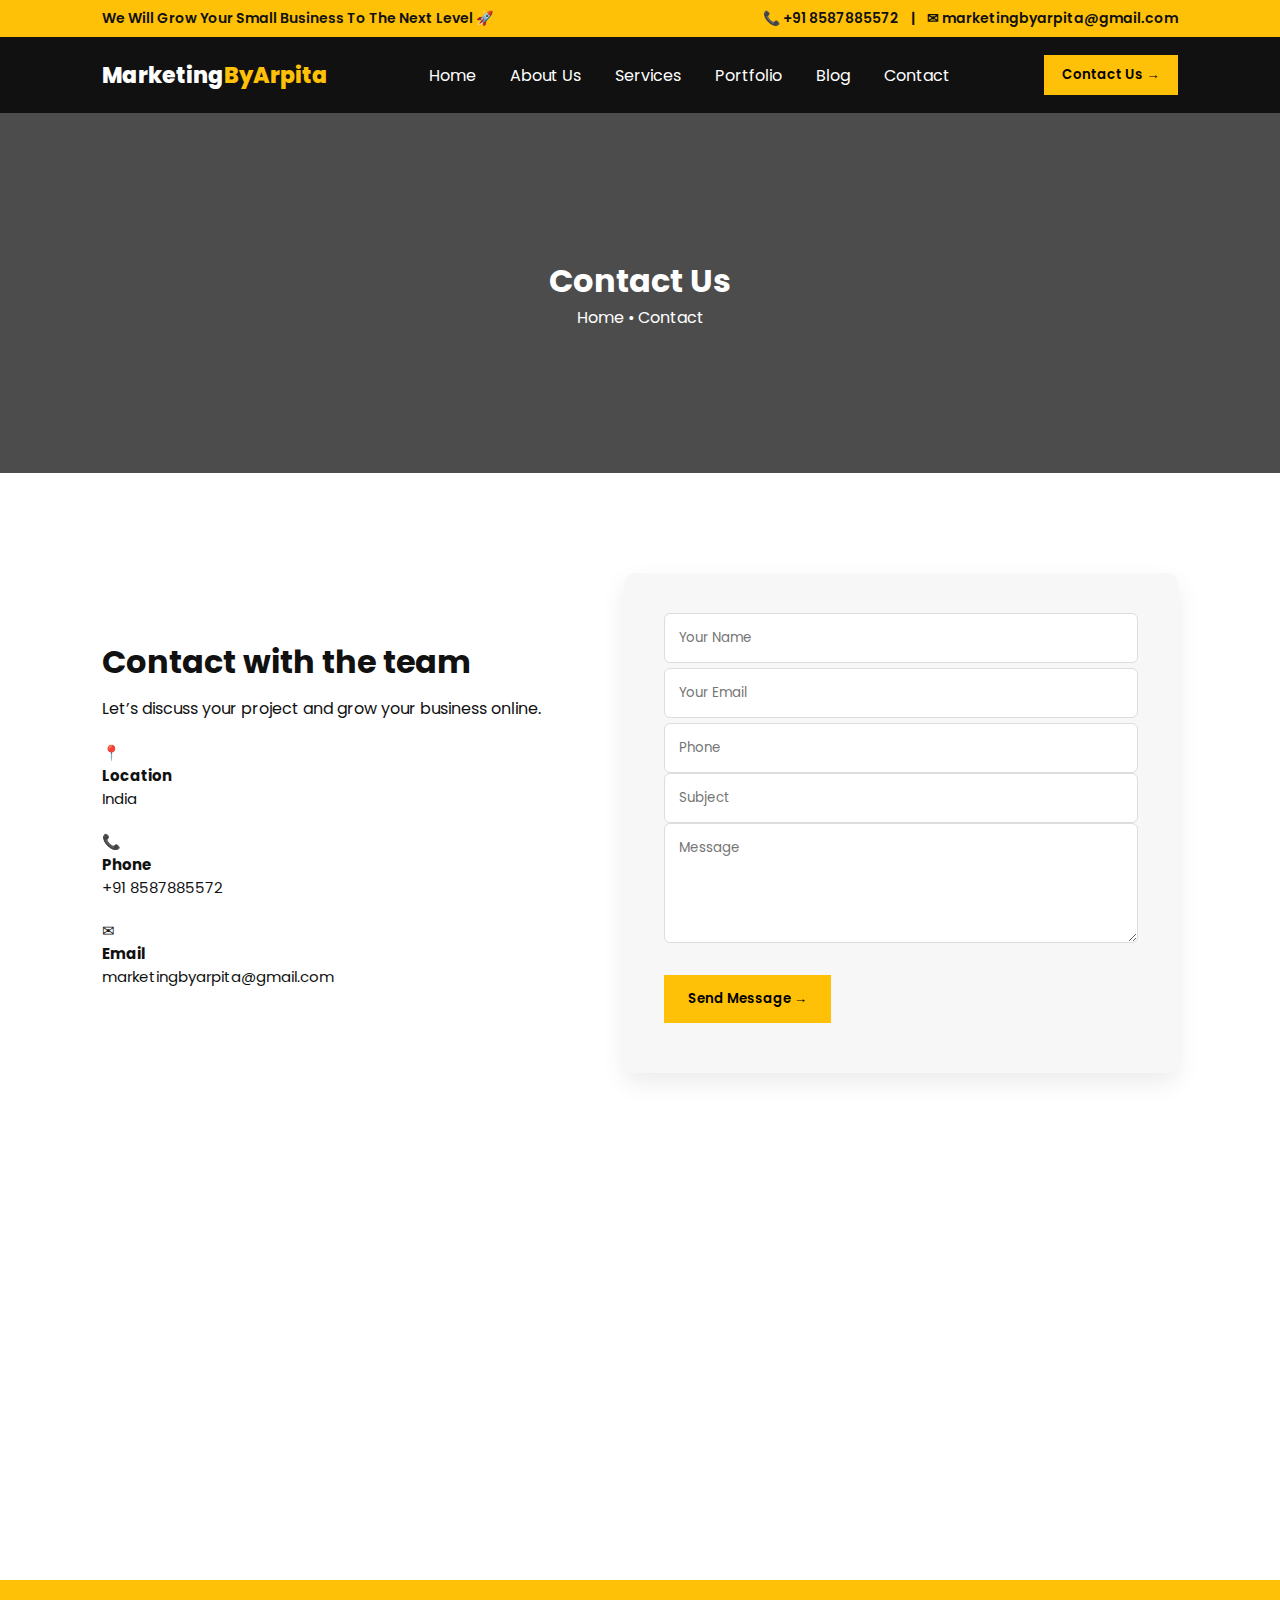
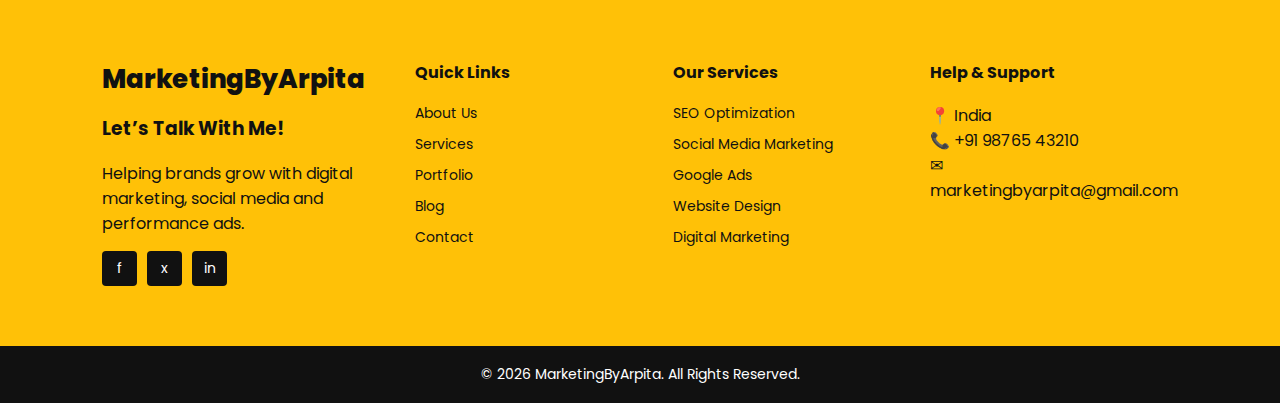
<file: Contact.html>
<!DOCTYPE html>
<html lang="en">

<head>
    <meta charset="UTF-8" />
    <meta name="viewport" content="width=device-width, initial-scale=1.0" />
    <title>Marketing By Arpita</title>

    <!-- Google Font -->
    <link href="https://fonts.googleapis.com/css2?family=Poppins:wght@300;400;600;800&display=swap" rel="stylesheet">

    <link rel="stylesheet" href="dmstyle.css">
</head>

<body>

    <!--  TOP BAR  -->
    <div class="topbar">

        <div class="top-left">
            We Will Grow Your Small Business To The Next Level 🚀
        </div>

        <div class="top-right">
            📞 +91 8587885572 &nbsp;&nbsp; | &nbsp;&nbsp; ✉ marketingbyarpita@gmail.com
        </div>

    </div>


    <!-- NAVBAR  -->
    <header class="navbar">

        <div class="logo">
            Marketing<span>ByArpita</span>
        </div>

        <nav>
            <a href="dm.html">Home</a>
            <a href="about us.html">About Us</a>
            <a href="services.html">Services</a>
            <a href="portfolio.html">Portfolio</a>
            <a href="#">Blog</a>
            <a href="Contact.html">Contact</a>
        </nav>

        <button class="btn-nav">Contact Us →</button>

    </header>
    <!--  HERO -->
    <section class="contact-hero">
        <div class="contact-hero-overlay">
            <h1>Contact Us</h1>
            <p>Home • Contact</p>
        </div>
    </section>



    <!--  CONTACT SECTION  -->
    <section class="contact-section">

        <div class="contact-grid">

            <!-- LEFT INFO -->
            <div class="contact-info">

                <h2>Contact with the team</h2>
                <p>Let’s discuss your project and grow your business online.</p>

                <div class="info-box">
                    📍 <strong>Location</strong>
                    <span>India</span>
                </div>

                <div class="info-box">
                    📞 <strong>Phone</strong>
                    <span>+91 8587885572</span>
                </div>

                <div class="info-box">
                    ✉ <strong>Email</strong>
                    <span>marketingbyarpita@gmail.com</span>
                </div>

            </div>



            <!-- RIGHT FORM -->
            <div class="contact-form">

                <form id="contactForm">

                    <div>
                        <input type="text" id="name" placeholder="Your Name">
                        <span class="error" id="nameError"></span>
                    </div>

                    <div>
                        <input type="email" id="email" placeholder="Your Email">
                        <span class="error" id="emailError"></span>
                    </div>

                    <div>
                        <input type="text" id="phone" placeholder="Phone">
                    </div>

                    <div>
                        <input type="text" id="subject" placeholder="Subject">
                    </div>

                    <div>
                        <textarea id="message" placeholder="Message"></textarea>
                        <span class="error" id="messageError"></span>
                    </div>

                    <button class="btn-primary">Send Message →</button>
                    <p id="successMsg"></p>
                </form>

            </div>

        </div>

    </section>

    <!--  MAP  -->
    <section class="map">
        <iframe
            src="https://maps.google.com/maps?q=Packpr%20food%20delivery%20bags&t=&z=14&ie=UTF8&iwloc=&output=embed">
        </iframe>

    </section>



    <!-- FOOTER  -->
    <footer class="footer">

        <div class="footer-grid">

            <!-- Column 1 -->
            <div class="footer-col">
                <h2 class="footer-logo">Marketing<span>ByArpita</span></h2>

                <h3>Let’s Talk With Me!</h3>

                <p>
                    Helping brands grow with digital marketing,
                    social media and performance ads.
                </p>

                <div class="socials">
                    <a href="#">f</a>
                    <a href="#">x</a>
                    <a href="#">in</a>
                </div>
            </div>



            <!-- Column 2 -->
            <div class="footer-col">
                <h4>Quick Links</h4>
                <ul>
                    <li><a href="#">About Us</a></li>
                    <li><a href="#">Services</a></li>
                    <li><a href="#">Portfolio</a></li>
                    <li><a href="#">Blog</a></li>
                    <li><a href="#">Contact</a></li>
                </ul>
            </div>



            <!-- Column 3 -->
            <div class="footer-col">
                <h4>Our Services</h4>
                <ul>
                    <li>SEO Optimization</li>
                    <li>Social Media Marketing</li>
                    <li>Google Ads</li>
                    <li>Website Design</li>
                    <li>Digital Marketing</li>
                </ul>
            </div>



            <!-- Column 4 -->
            <div class="footer-col">
                <h4>Help & Support</h4>

                <p>📍 India</p>
                <p>📞 +91 98765 43210</p>
                <p>✉ marketingbyarpita@gmail.com</p>
            </div>

        </div>



        <!-- Bottom bar -->
        <div class="footer-bottom">
            © 2026 MarketingByArpita. All Rights Reserved.
        </div>

    </footer>
    <script>

        document.getElementById("contactForm").onsubmit = function (e) {

            e.preventDefault();

            let name = document.getElementById("name").value;
            let email = document.getElementById("email").value;
            let phone = document.getElementById("phone").value;
            let message = document.getElementById("message").value;

            document.getElementById("nameError").innerText = "";
            document.getElementById("emailError").innerText = "";
            document.getElementById("messageError").innerText = "";
            document.getElementById("successMsg").innerText = "";

            let ok = true;

            if (name == "") {
                document.getElementById("nameError").innerText = "Name required";
                ok = false;
            }

            if (email == "") {
                document.getElementById("emailError").innerText = "Email required";
                ok = false;
            }

            if (message == "") {
                document.getElementById("messageError").innerText = "Message required";
                ok = false;
            }

            if (ok) {
                document.getElementById("successMsg").innerText = "✅ Message sent successfully!";
                document.getElementById("contactForm").reset();
            }

        }
    </script>


</body>

</html>
</file>
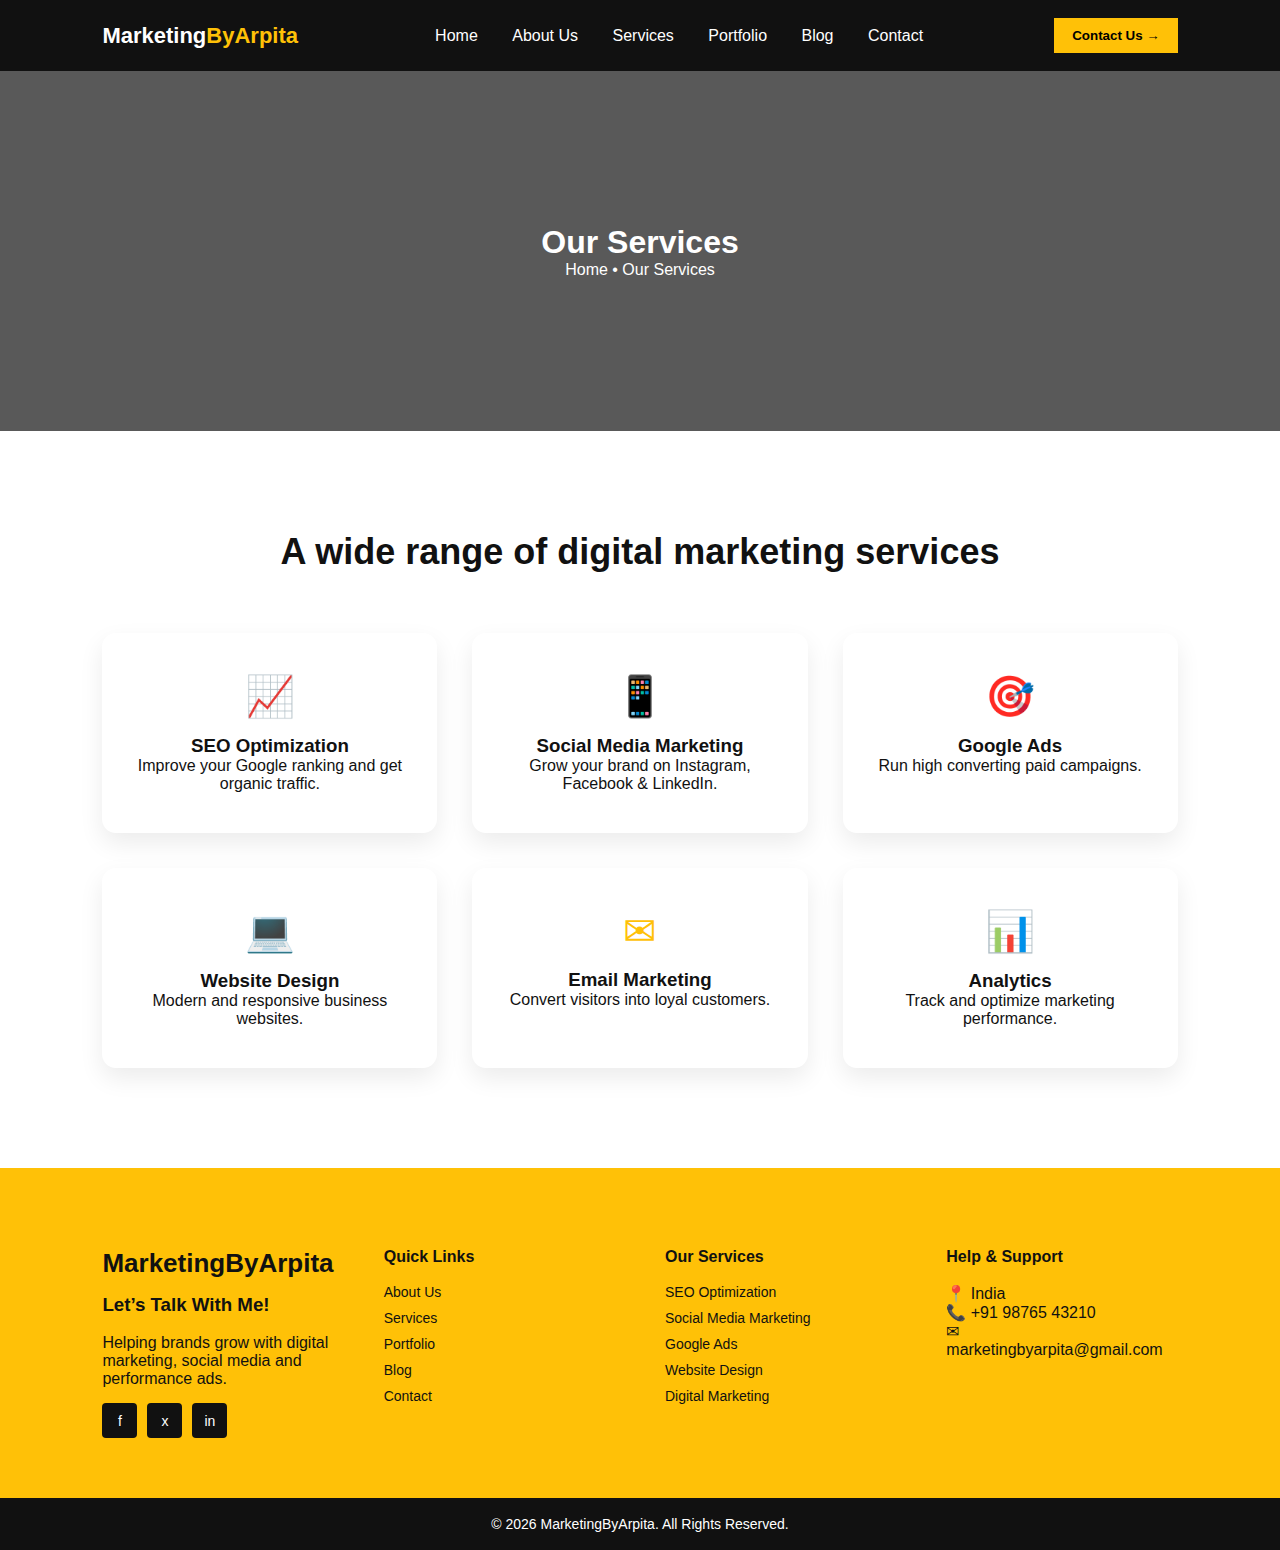
<file: services.html>
<!DOCTYPE html>
<html lang="en">

<head>
    <meta charset="UTF-8" />
    <meta name="viewport" content="width=device-width, initial-scale=1.0" />
    <title>Our Services | MarketingByArpita</title>

    <!-- IMPORTANT CSS LINK -->
    <link rel="stylesheet" href="dmstyle.css">
</head>

<body>

    <!--  NAVBAR  -->
    <header class="navbar">

        <div class="logo">
            Marketing<span>ByArpita</span>
        </div>

        <nav>
            <a href="index.html">Home</a>
            <a href="about us.html">About Us</a>
            <a href="services.html">Services</a>
            <a href="portfolio.html">Portfolio</a>
            <a href="#">Blog</a>
            <a href="Contact.html">Contact</a>
        </nav>

        <button class="btn-nav">Contact Us →</button>

    </header>



    <!--  HERO BANNER -->
    <section class="services-hero">
        <div class="services-hero-content">
            <h1>Our Services</h1>
            <p>Home • Our Services</p>
        </div>
    </section>



    <!--  SERVICES CARDS  -->
    <section class="services-section">

        <h2 class="section-title">A wide range of digital marketing services</h2>

        <div class="services-grid">

            <div class="service-card">
                <div class="icon">📈</div>
                <h3>SEO Optimization</h3>
                <p>Improve your Google ranking and get organic traffic.</p>
            </div>

            <div class="service-card">
                <div class="icon">📱</div>
                <h3>Social Media Marketing</h3>
                <p>Grow your brand on Instagram, Facebook & LinkedIn.</p>
            </div>

            <div class="service-card">
                <div class="icon">🎯</div>
                <h3>Google Ads</h3>
                <p>Run high converting paid campaigns.</p>
            </div>

            <div class="service-card">
                <div class="icon">💻</div>
                <h3>Website Design</h3>
                <p>Modern and responsive business websites.</p>
            </div>

            <div class="service-card">
                <div class="icon">✉</div>
                <h3>Email Marketing</h3>
                <p>Convert visitors into loyal customers.</p>
            </div>

            <div class="service-card">
                <div class="icon">📊</div>
                <h3>Analytics</h3>
                <p>Track and optimize marketing performance.</p>
            </div>

        </div>

    </section>
    <footer class="footer">

        <div class="footer-grid">

            <!-- Column 1 -->
            <div class="footer-col">
                <h2 class="footer-logo">Marketing<span>ByArpita</span></h2>

                <h3>Let’s Talk With Me!</h3>

                <p>
                    Helping brands grow with digital marketing,
                    social media and performance ads.
                </p>

                <div class="socials">
                    <a href="#">f</a>
                    <a href="#">x</a>
                    <a href="#">in</a>
                </div>
            </div>



            <!-- Column 2 -->
            <div class="footer-col">
                <h4>Quick Links</h4>
                <ul>
                    <li><a href="#">About Us</a></li>
                    <li><a href="#">Services</a></li>
                    <li><a href="#">Portfolio</a></li>
                    <li><a href="#">Blog</a></li>
                    <li><a href="#">Contact</a></li>
                </ul>
            </div>



            <!-- Column 3 -->
            <div class="footer-col">
                <h4>Our Services</h4>
                <ul>
                    <li>SEO Optimization</li>
                    <li>Social Media Marketing</li>
                    <li>Google Ads</li>
                    <li>Website Design</li>
                    <li>Digital Marketing</li>
                </ul>
            </div>



            <!-- Column 4 -->
            <div class="footer-col">
                <h4>Help & Support</h4>

                <p>📍 India</p>
                <p>📞 +91 98765 43210</p>
                <p>✉ marketingbyarpita@gmail.com</p>
            </div>

        </div>



        <!-- Bottom bar -->
        <div class="footer-bottom">
            © 2026 MarketingByArpita. All Rights Reserved.
        </div>

    </footer>

</body>

</html>
</file>
<file: dmstyle.css>
* {
    margin: 0;
    padding: 0;
    box-sizing: border-box;
    font-family: 'Poppins', sans-serif;
}

body {
    background: #fff;
    color: #111;
}



/* ================= COLORS ================= */
/*
Yellow : #FFC107
Black  : #111
White  : #fff
*/



/* ================= TOPBAR ================= */
.topbar {
    background: #FFC107;
    padding: 8px 8%;
    display: flex;
    justify-content: space-between;
    align-items: center;
    font-size: 14px;
    font-weight: 600;
}

.top-left {
    color: #111;
}

.top-right {
    color: #111;
    text-align: right;
}



/* ================= NAVBAR ================= */
.navbar {
    display: flex;
    justify-content: space-between;
    align-items: center;
    padding: 18px 8%;
    background: #111;
    color: white;
    position: sticky;
    top: 0;
    z-index: 1000;
}

.logo {
    font-size: 22px;
    font-weight: 800;
}

.logo span {
    color: #FFC107;
}

nav a {
    text-decoration: none;
    color: white;
    margin: 0 12px;
    transition: .3s;
}

nav a:hover {
    color: #FFC107;
}

.btn-nav {
    background: #FFC107;
    border: none;
    padding: 10px 18px;
    font-weight: 600;
    cursor: pointer;
}



/* ================= HERO ================= */
.hero {
    height: 90vh;
    display: flex;
    justify-content: center;
    align-items: center;
    text-align: center;
    padding: 20px;

    background: linear-gradient(135deg, #fff 60%, #FFC107 40%);
}

.hero-content {
    max-width: 750px;
    animation: fadeUp 1s ease;
}

.tag {
    background: #111;
    color: #FFC107;
    display: inline-block;
    padding: 6px 14px;
    font-size: 13px;
    margin-bottom: 20px;
}

.hero h1 {
    font-size: 60px;
    font-weight: 800;
    line-height: 1.1;
}

.hero span {
    background: #FFC107;
    padding: 0 10px;
}

.desc {
    margin: 25px 0;
    color: #555;
}

.buttons {
    display: flex;
    justify-content: center;
    gap: 15px;
}



/* ================= BUTTONS ================= */
.btn-primary {
    background: #FFC107;
    border: none;
    padding: 14px 24px;
    font-weight: 600;
    cursor: pointer;
    transition: .3s;
}

.btn-primary:hover {
    transform: translateY(-4px);
}

.btn-outline {
    border: 2px solid #111;
    padding: 14px 24px;
    background: transparent;
    cursor: pointer;
}

/* ================= MOVING STRIP ================= */
.strip {
    background: #111111;
    padding: 14px 0;
    overflow: hidden;
}

.marquee {
    width: 100%;
    overflow: hidden;
}

.track {
    display: flex;
    width: max-content;
    animation: scroll 18s linear infinite;
}

.track span {
    color: #FFC107;
    font-weight: 600;
    margin: 0 35px;
    white-space: nowrap;
}


/* smooth infinite scroll */
@keyframes scroll {
    from {
        transform: translateX(0);
    }

    to {
        transform: translateX(-50%);
    }
}

/* ================= SERVICES SECTION (LIGHT VERSION) ================= */

.services {
    background: #ffffff;
    /* white background for contrast */
    padding: 100px 8%;
    color: #111;
}


/* ---------- TOP AREA ---------- */
.services-top {
    display: flex;
    justify-content: space-between;
    align-items: center;
    margin-bottom: 60px;
}

.small-tag {
    font-size: 14px;
    font-weight: 600;
    color: #FFC107;
    letter-spacing: 1px;
    margin-bottom: 10px;
}

.services h2 {
    font-size: 44px;
    font-weight: 800;
}

.services h2 span {
    background: #FFC107;
    padding: 5px 12px;
}


/* ---------- SEE MORE BUTTON ---------- */
.see-more {
    background: #111;
    color: #FFC107;
    padding: 12px 24px;
    border: none;
    font-weight: 600;
    cursor: pointer;
    transition: .3s;
    border-radius: 4px;
}

.see-more:hover {
    background: #FFC107;
    color: #111;
}


/* ---------- GRID LAYOUT ---------- */
.services-grid {
    display: grid;
    grid-template-columns: repeat(3, 1fr);
    gap: 30px;
}


/* ---------- CARDS ---------- */
.card {
    background: #f6f6f6;
    padding: 40px 30px;
    border-radius: 10px;
    border: 1px solid #e2e2e2;
    transition: all .35s ease;
    cursor: pointer;
}

.card h3 {
    font-size: 20px;
    margin-bottom: 12px;
}

.card p {
    color: #666;
    font-size: 14px;
    line-height: 1.6;
}


/* ---------- ICON ---------- */
.icon {
    font-size: 34px;
    color: #FFC107;
    margin-bottom: 18px;
}


/* ---------- HOVER EFFECT ---------- */
.card:hover {
    background: #111;
    color: #fff;
    transform: translateY(-10px);
    box-shadow: 0 10px 25px rgba(0, 0, 0, 0.2);
}

.card:hover p {
    color: #ddd;
}

.card:hover .icon {
    transform: scale(1.2);
}


/* ---------- RESPONSIVE ---------- */
@media(max-width:992px) {
    .services-grid {
        grid-template-columns: repeat(2, 1fr);
    }
}

@media(max-width:600px) {
    .services-grid {
        grid-template-columns: 1fr;
    }

    .services-top {
        flex-direction: column;
        text-align: center;
        gap: 20px;
    }
}

/* ================= PROCESS SECTION ================= */

.process {
    background: #111;
    color: white;
    padding: 100px 8%;
    text-align: center;
}


/* header */
.process-header {
    max-width: 700px;
    margin: auto;
    margin-bottom: 70px;
}

.process h2 {
    font-size: 42px;
    margin: 10px 0;
}

.process h2 span {
    background: #FFC107;
    color: #111;
    padding: 4px 12px;
}

.process-desc {
    color: #bbb;
    font-size: 14px;
}


/* grid */
.process-grid {
    display: grid;
    grid-template-columns: repeat(3, 1fr);
    gap: 40px;
}


/* step cards */
.step {
    background: #1a1a1a;
    padding: 40px 30px;
    border-radius: 10px;
    position: relative;
    transition: .3s;
}

.step:hover {
    transform: translateY(-10px);
    border: 1px solid #FFC107;
}


/* number badge */
.step-number {
    position: absolute;
    top: -15px;
    right: -15px;
    background: #FFC107;
    color: #111;
    font-weight: 700;
    padding: 8px 12px;
    border-radius: 4px;
}


/* icon */
.step-icon {
    font-size: 36px;
    margin-bottom: 18px;
    color: #FFC107;
}


/* text */
.step h3 {
    margin-bottom: 10px;
}

.step p {
    color: #bbb;
    font-size: 14px;
}



/* responsive */
@media(max-width:992px) {
    .process-grid {
        grid-template-columns: 1fr 1fr;
    }
}

@media(max-width:600px) {
    .process-grid {
        grid-template-columns: 1fr;
    }
}

/* ================= TESTIMONIALS ================= */

.testimonials {
    background: #fff;
    padding: 100px 8%;
    color: #111;
}


/* ---------- TOP ---------- */
.testimonial-top {
    display: flex;
    justify-content: space-between;
    align-items: center;
    margin-bottom: 60px;
}

.testimonial-top h2 {
    font-size: 42px;
    font-weight: 800;
}

.testimonial-top span {
    background: #FFC107;
    padding: 5px 12px;
}

.right {
    text-align: right;
}

.stars {
    color: #FFC107;
    font-size: 18px;
    margin-bottom: 8px;
}


/* ---------- GRID ---------- */
.testimonial-grid {
    display: grid;
    grid-template-columns: repeat(3, 1fr);
    gap: 30px;
}


/* ---------- CARD ---------- */
.t-card {
    background: #f7f7f7;
    padding: 30px;
    border-radius: 10px;
    border: 1px solid #e5e5e5;
    transition: .3s;
}

.t-card:hover {
    transform: translateY(-8px);
    box-shadow: 0 10px 25px rgba(0, 0, 0, 0.12);
}

.review {
    color: #555;
    font-size: 14px;
    line-height: 1.6;
    margin: 15px 0 25px;
}


/* ---------- USER ---------- */
.user {
    display: flex;
    align-items: center;
    gap: 12px;
}

.user img {
    width: 50px;
    height: 50px;
    border-radius: 50%;
}

.user span {
    font-size: 13px;
    color: #777;
}



/* ---------- RESPONSIVE ---------- */
@media(max-width:992px) {
    .testimonial-grid {
        grid-template-columns: 1fr 1fr;
    }
}

@media(max-width:600px) {
    .testimonial-grid {
        grid-template-columns: 1fr;
    }

    .testimonial-top {
        flex-direction: column;
        text-align: center;
        gap: 20px;
    }

    .right {
        text-align: center;
    }
}

/* ================= MOVING STRIP ================= */
.strip {
    background: #111111;
    padding: 14px 0;
    overflow: hidden;
}

.marquee {
    width: 100%;
    overflow: hidden;
}

.track {
    display: flex;
    width: max-content;
    animation: scroll 18s linear infinite;
}

.track span {
    color: #FFC107;
    font-weight: 600;
    margin: 0 35px;
    white-space: nowrap;
}


/* smooth infinite scroll */
@keyframes scroll {
    from {
        transform: translateX(0);
    }

    to {
        transform: translateX(-50%);
    }
}

/* ================= CTA PARALLAX SECTION ================= */

.cta {
    height: 90vh;

    background: url("https://images.unsplash.com/photo-1551434678-e076c223a692?auto=format&fit=crop&w=1600&q=80");
    background-size: cover;
    background-position: center;

    background-attachment: fixed;
    /* 🔥 sticky background effect */

    position: relative;
}


/* overlay */
.cta-overlay {
    height: 100%;
    width: 100%;

    background: rgba(0, 0, 0, 0.75);

    display: flex;
    justify-content: space-between;
    align-items: center;

    padding: 0 8%;
    color: white;
}


/* left content */
.cta-content {
    max-width: 600px;
}

.cta-content h2 {
    font-size: 48px;
    margin: 15px 0;
    font-weight: 800;
}

.cta-content span {
    background: #FFC107;
    color: #111;
    padding: 5px 12px;
}

.cta-desc {
    color: #ddd;
    margin-bottom: 25px;
}

/* ================= FOOTER ================= */

.footer {
    background: #FFC107;
    /* soft yellow-green like your image */
    padding-top: 80px;
    color: #111;
}


/* grid layout */
.footer-grid {
    display: grid;
    grid-template-columns: repeat(4, 1fr);
    gap: 50px;
    padding: 0 8% 60px;
}


/* logo */
.footer-logo {
    font-size: 26px;
    font-weight: 800;
    margin-bottom: 15px;
}

.footer-logo span {
    color: #111;
}


/* headings */
.footer-col h4,
.footer-col h3 {
    margin-bottom: 18px;
}


/* list */
.footer-col ul {
    list-style: none;
}

.footer-col ul li {
    margin-bottom: 10px;
    font-size: 14px;
}

.footer-col ul li a {
    text-decoration: none;
    color: #111;
    transition: .3s;
}

.footer-col ul li a:hover {
    color: white;
}


/* socials */
.socials {
    margin-top: 15px;
    display: flex;
    gap: 10px;
}

.socials a {
    width: 35px;
    height: 35px;
    background: #111;
    color: white;
    display: flex;
    align-items: center;
    justify-content: center;
    text-decoration: none;
    font-size: 14px;
    border-radius: 4px;
    transition: .3s;
}

.socials a:hover {
    background: white;
    color: #111;
}



/* bottom bar */
.footer-bottom {
    background: #111;
    color: white;
    text-align: center;
    padding: 18px;
    font-size: 14px;
}



/* responsive */
@media(max-width:992px) {
    .footer-grid {
        grid-template-columns: repeat(2, 1fr);
    }
}

@media(max-width:600px) {
    .footer-grid {
        grid-template-columns: 1fr;
        text-align: center;
    }

    .socials {
        justify-content: center;
    }
}

/* ACTIVE MENU */
nav a.active {
    color: #FFC107;
}

/*  SERVICES page */

.services-hero {
    height: 45vh;
    background: url("https://images.unsplash.com/photo-1556761175-4b46a572b786");
    background-size: cover;
    background-position: center;
    position: relative;
}

.hero-overlay {
    height: 100%;
    background: rgba(0, 0, 0, 0.65);
    display: flex;
    flex-direction: column;
    justify-content: center;
    align-items: center;
    color: white;
    text-align: center;
}

.hero-overlay h1 {
    font-size: 52px;
    font-weight: 800;
}

/* ================= NAVBAR ================= */

.navbar {
    display: flex;
    justify-content: space-between;
    align-items: center;
    padding: 18px 8%;
    background: #111;
    color: white;
}

.logo {
    font-weight: 800;
    font-size: 22px;
}

.logo span {
    color: #FFC107;
}

nav a {
    color: white;
    text-decoration: none;
    margin-left: 18px;
}

nav a.active {
    color: #FFC107;
}



/* ================= HERO ================= */

.services-hero {
    height: 40vh;
    background: url("https://images.unsplash.com/photo-1556761175-4b46a572b786");
    background-size: cover;
    background-position: center;
    position: relative;
}

.services-hero-content {
    background: rgba(0, 0, 0, 0.65);
    height: 100%;
    display: flex;
    flex-direction: column;
    justify-content: center;
    align-items: center;
    color: white;
}

.hero-content h1 {
    font-size: 50px;
}



/* ================= SERVICES ================= */

.services-section {
    padding: 100px 8%;
    background: #fff;
    text-align: center;
}

.section-title {
    font-size: 36px;
    margin-bottom: 60px;
}


.services-grid {
    display: grid;
    grid-template-columns: repeat(3, 1fr);
    gap: 35px;
}


/* CARDS */
.service-card {
    background: white;
    padding: 40px 30px;
    border-radius: 14px;

    box-shadow: 0 10px 25px rgba(0, 0, 0, 0.08);

    transition: 0.3s;
}

.service-card:hover {
    transform: translateY(-10px);
    box-shadow: 0 20px 40px rgba(0, 0, 0, 0.15);
}

.icon {
    font-size: 40px;
    margin-bottom: 15px;
    color: #FFC107;
}



/* RESPONSIVE */
@media(max-width:900px) {
    .services-grid {
        grid-template-columns: 1fr;
    }
}

/* ================= ABOUT PAGE ================= */

/* banner */
.about-banner {
    height: 45vh;
    background: url("https://images.unsplash.com/photo-1521737604893-d14cc237f11d");
    background-size: cover;
    background-position: center;
    position: relative;
}

.about-banner-overlay {
    height: 100%;
    background: rgba(0, 0, 0, 0.7);
    display: flex;
    flex-direction: column;
    justify-content: center;
    align-items: center;
    color: white;
}

/* content */
.about-company {
    padding: 100px 8%;
    background: #fff;
}

.about-company-grid {
    display: grid;
    grid-template-columns: 1fr 1fr;
    gap: 60px;
    align-items: center;
}

/* images */
.about-images {
    position: relative;
}

.img-big {
    width: 100%;
    border-radius: 12px;
}

.img-small {
    width: 60%;
    position: absolute;
    bottom: -30px;
    left: 40px;
    border-radius: 12px;
    border: 5px solid white;
}

.experience-badge {
    position: absolute;
    top: 20px;
    right: 20px;
    background: #111;
    color: #FFC107;
    padding: 20px;
    border-radius: 10px;
    text-align: center;
}

/* text */
.about-text span {
    background: #FFC107;
    padding: 4px 10px;
}

.about-desc {
    margin: 20px 0;
    color: #555;
}

.about-list {
    list-style: none;
    margin-bottom: 25px;
}

.about-list li {
    margin: 8px 0;
}

/* stats */
.about-stats {
    background: #000000;
    color: white;
    padding: 50px 8%;
}

.about-stats-grid {
    display: grid;
    grid-template-columns: repeat(4, 1fr);
    text-align: center;
}

.stat-box h3 {
    font-size: 32px;
    color: #FFC107;
}

/* responsive */
@media(max-width:900px) {

    .about-company-grid,
    .about-stats-grid {
        grid-template-columns: 1fr;
    }

    .img-small {
        position: static;
        width: 100%;
        margin-top: 20px;
    }
}

/* ================= CONTACT PAGE ================= */

.contact-hero {
    height: 40vh;
    background: url("https://images.unsplash.com/photo-1492724441997-5dc865305da7");
    background-size: cover;
    background-position: center;
    position: relative;
}

.contact-hero-overlay {
    height: 100%;
    background: rgba(0, 0, 0, 0.7);
    color: white;
    display: flex;
    flex-direction: column;
    justify-content: center;
    align-items: center;
}

/* section */
.contact-section {
    padding: 100px 8%;
    background: #fff;
}

.contact-grid {
    display: grid;
    grid-template-columns: 1fr 1.2fr;
    gap: 60px;
    align-items: center;
}

/* info */
.contact-info h2 {
    font-size: 32px;
    margin-bottom: 10px;
}

.info-box {
    margin: 20px 0;
    font-size: 15px;
    display: flex;
    flex-direction: column;
}

/* form */
.contact-form {
    background: #f7f7f7;
    padding: 40px;
    border-radius: 12px;
    box-shadow: 0 10px 25px rgba(0, 0, 0, 0.08);
}

.form-row {
    display: flex;
    gap: 15px;
    margin-bottom: 15px;
}

.contact-form input,
.contact-form textarea {
    width: 100%;
    padding: 14px;
    border: 1px solid #ddd;
    border-radius: 6px;
    font-family: Poppins;
}

textarea {
    height: 120px;
    margin-bottom: 20px;
}

/* map */
.map iframe {
    width: 100%;
    height: 400px;
    border: 0;
}

/* responsive */
@media(max-width:900px) {
    .contact-grid {
        grid-template-columns: 1fr;
    }

    .form-row {
        flex-direction: column;
    }
}

.error {
    color: red;
    font-size: 12px;
    display: block;
    margin-top: 5px;
}

#successMsg {
    color: green;
    font-weight: 600;
    margin-top: 10px;
}

/* ================= PORTFOLIO ================= */

.portfolio-hero {
    height: 40vh;
    background: linear-gradient(135deg, #111 60%, #FFC107 40%);
    display: flex;
    align-items: center;
    justify-content: center;
    color: white;
    text-align: center;
}

.portfolio-overlay span {
    background: #FFC107;
    color: #111;
}

.portfolio-section {
    padding: 100px 8%;
    background: #fff;
    text-align: center;
}

.portfolio-grid {
    display: grid;
    grid-template-columns: repeat(2, 1fr);
    gap: 30px;
    margin-top: 50px;
}

.project-card {
    background: #f7f7f7;
    border-radius: 12px;
    overflow: hidden;
    transition: .3s;
    cursor: pointer;
}

.project-card img {
    width: 100%;
    height: 220px;
    object-fit: cover;
}

.project-info {
    padding: 20px;
}

.project-card:hover {
    transform: translateY(-8px);
    box-shadow: 0 10px 25px rgba(0, 0, 0, 0.15);
}

.project-info span {
    color: #FFC107;
    font-weight: 600;
}

/* stats */
.portfolio-stats {
    background: #111;
    color: white;
    padding: 60px 8%;
}

.stats-grid {
    display: grid;
    grid-template-columns: repeat(4, 1fr);
    text-align: center;
}

.stats-grid h2 {
    color: #FFC107;
}

/* CTA */
.portfolio-cta {
    padding: 80px;
    text-align: center;
}

/* responsive */
@media(max-width:900px) {

    .portfolio-grid,
    .stats-grid {
        grid-template-columns: 1fr;
    }
}
</file>
